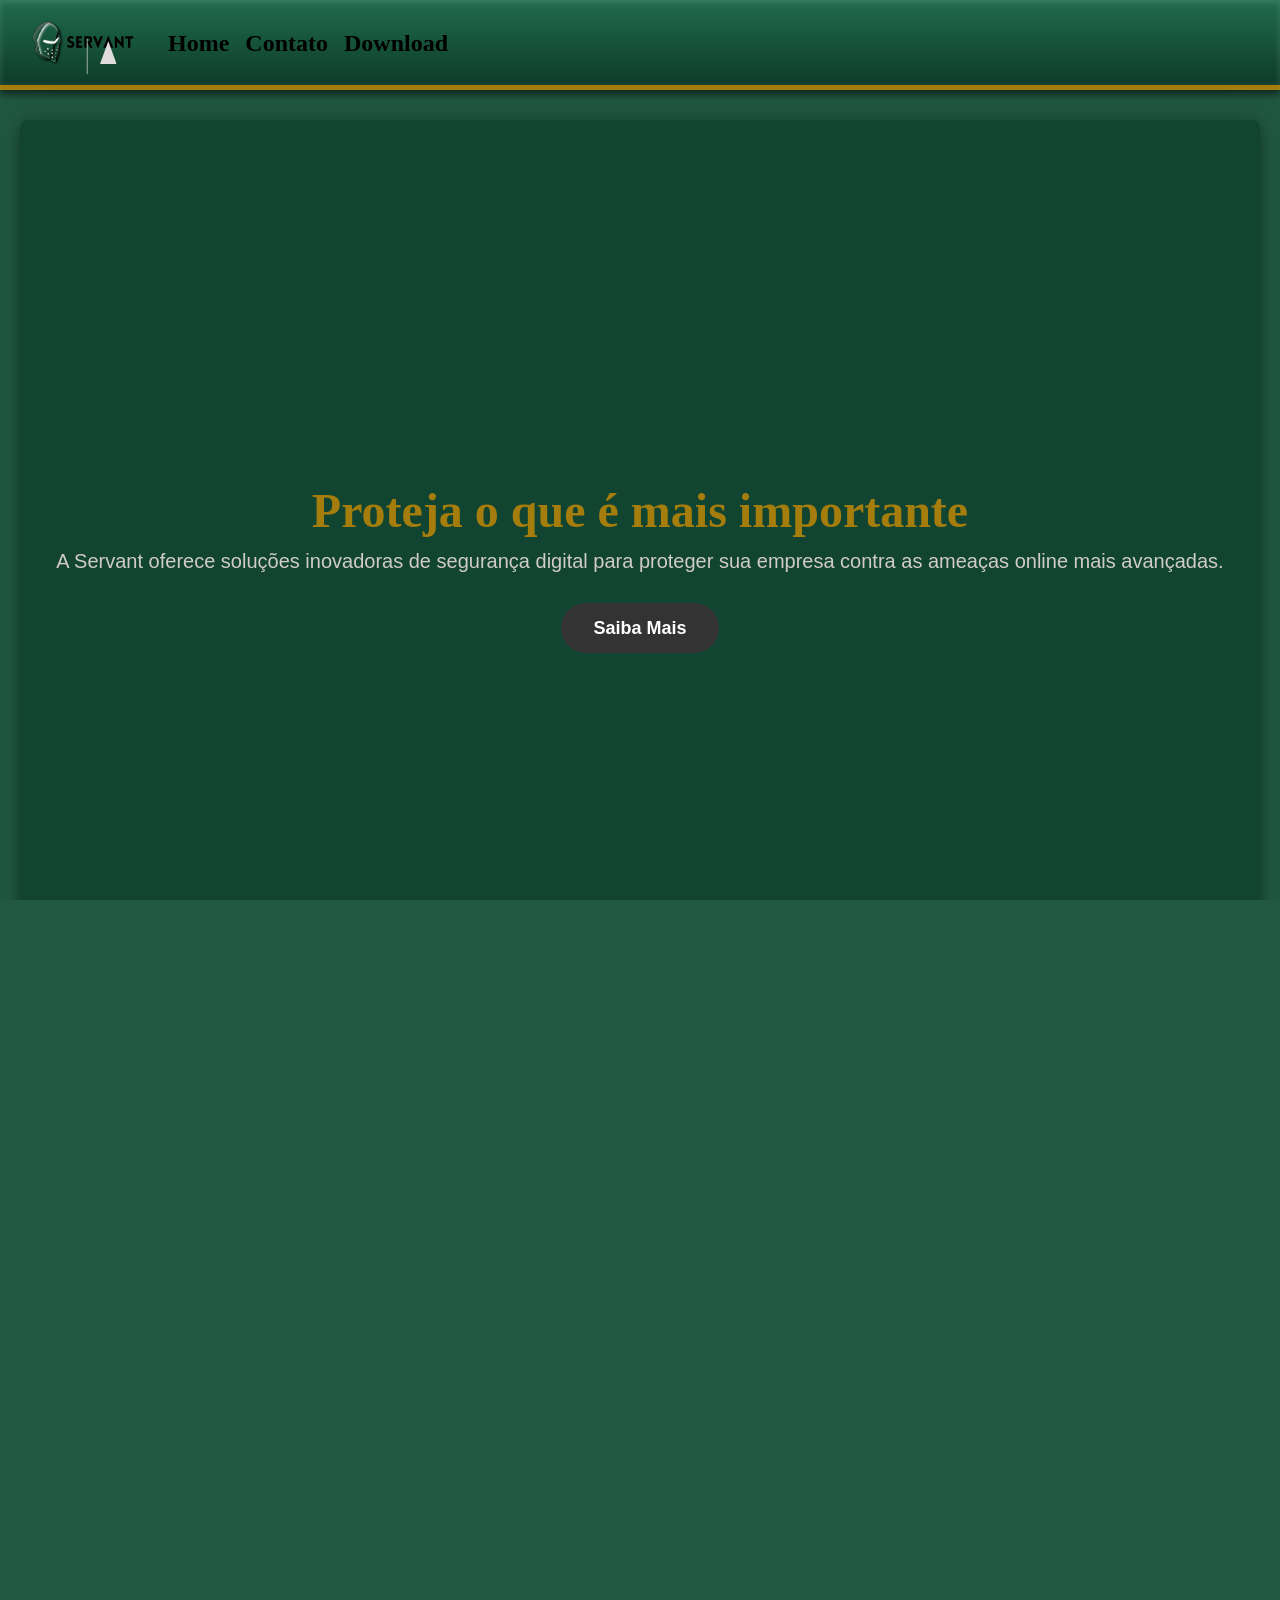
<file: index.html>
<!DOCTYPE html>
<html lang="PT-BR">
<head>
    <meta charset="UTF-8">
    <meta name="viewport" content="width=device-width, initial-scale=1.0">
    <title>Servant</title>
    <link rel="stylesheet" href="./styles/style.css">
    <link rel="icon" href="./assets/SERVANT.svg" sizes="32x32" type="imagem da logo">
</head>
<body>
    <header class="cabecalho">
        <div class="container">
            <input type="checkbox" id="menu" class="container__botao" aria-hidden="true">
            <label for="menu" class="cabecalho__menu" aria-label="Alternar menu" aria-expanded="false">
                <span class="cabecalho__menu__hamburguer"></span>
            </label>
            <nav class="lista-menu">
                <ul>
                    <li class="lista-menu__titulo">Servant</li>
                    <li class="lista-menu__item"><a href="index.html" class="lista-menu__link" aria-label="Página inicial">Home</a></li>  
                    <li class="lista-menu__item"><a href="contato.html" class="lista-menu__link" aria-label="Contato">Contato</a></li>
                    <li class="lista-menu__item"><a href="download.html" class="lista-menu__link" aria-label="Download">Download</a></li>
                    <li class="lista-menu__item"><a href="perfil.html" class="lista-menu__link" aria-label="Perfil">Login/Cadastro</a></li>          
                </ul>
            </nav>
            <img src="./assets/SERVANT.svg" alt="Logo da Servant" class="logo">
        </div>
       <div class="container-padrao">
        <ul class="opcoes">
            <li class="opcoes__item"><a href="index.html" class="opcoes__link">Home</a></li>
            <li class="opcoes__item"><a href="contato.html" class="opcoes__link">Contato</a></li>
            <li class="opcoes__item"><a href="download.html" class="opcoes__link">Download</a></li>
        </ul>
        <a href="perfil.html" class="usuario"><img src="./assets/usuario.svg"></a>
       </div>
    </header>
    <main>
        <section class="headline">
            <h1>Proteja o que é mais importante</h1>
            <p>A Servant oferece soluções inovadoras de segurança digital para proteger sua empresa contra as ameaças online mais avançadas.</p>
            <a href="contato.html" class="btn-primary">Saiba Mais</a>
        </section>

        <section class="beneficios" id="beneficios">
            <h2>Por que escolher a Servant?</h2>
            <div class="beneficio">
                <h3>Proteção de Alto Nível</h3>
                <p>Implementamos as melhores práticas de segurança digital para proteger seus dados mais sensíveis.</p>
            </div>
            <div class="beneficio">
                <h3>Fácil Integração</h3>
                <p>Nossas soluções são projetadas para se integrar facilmente aos sistemas da sua empresa.</p>
            </div>
            <div class="beneficio">
                <h3>Monitoramento Contínuo</h3>
                <p>Com nossa equipe especializada, você conta com monitoramento em tempo real 24/7.</p>
            </div>
        </section>

        <section class="funcionalidades" id="funcionalidades">
            <h2>Funcionalidades que fazem a diferença</h2>
            <ul>
                <li>Firewall Avançado para proteção de rede.</li>
                <li>Gerenciamento de Identidades e Acessos.</li>
                <li>Criptografia de Dados em todas as transmissões.</li>
                <li>Resposta imediata a incidentes de segurança.</li>
            </ul>
        </section>

        <section class="seguranca" id="seguranca">
            <h2>Segurança e Confiança em Primeiro Lugar</h2>
            <p>Com certificações reconhecidas globalmente e uma equipe altamente capacitada, garantimos a máxima confiança em nossas soluções. Escolher a Servant é optar por segurança e tranquilidade.</p>
        </section>
    </main>
    <footer class="rodape">
        <ul>
            <li><a href="FAQ.html">FAQ</a></li>
            <li><a href="about.html">Sobre nós</a></li>
        </ul>
        <p class="copyright">© 2024 Servant - Todos os direitos reservados - Desenvolvido por Felyppe Marcelo e João Senna.</p>
    </footer>
</body>
</html>
</file>
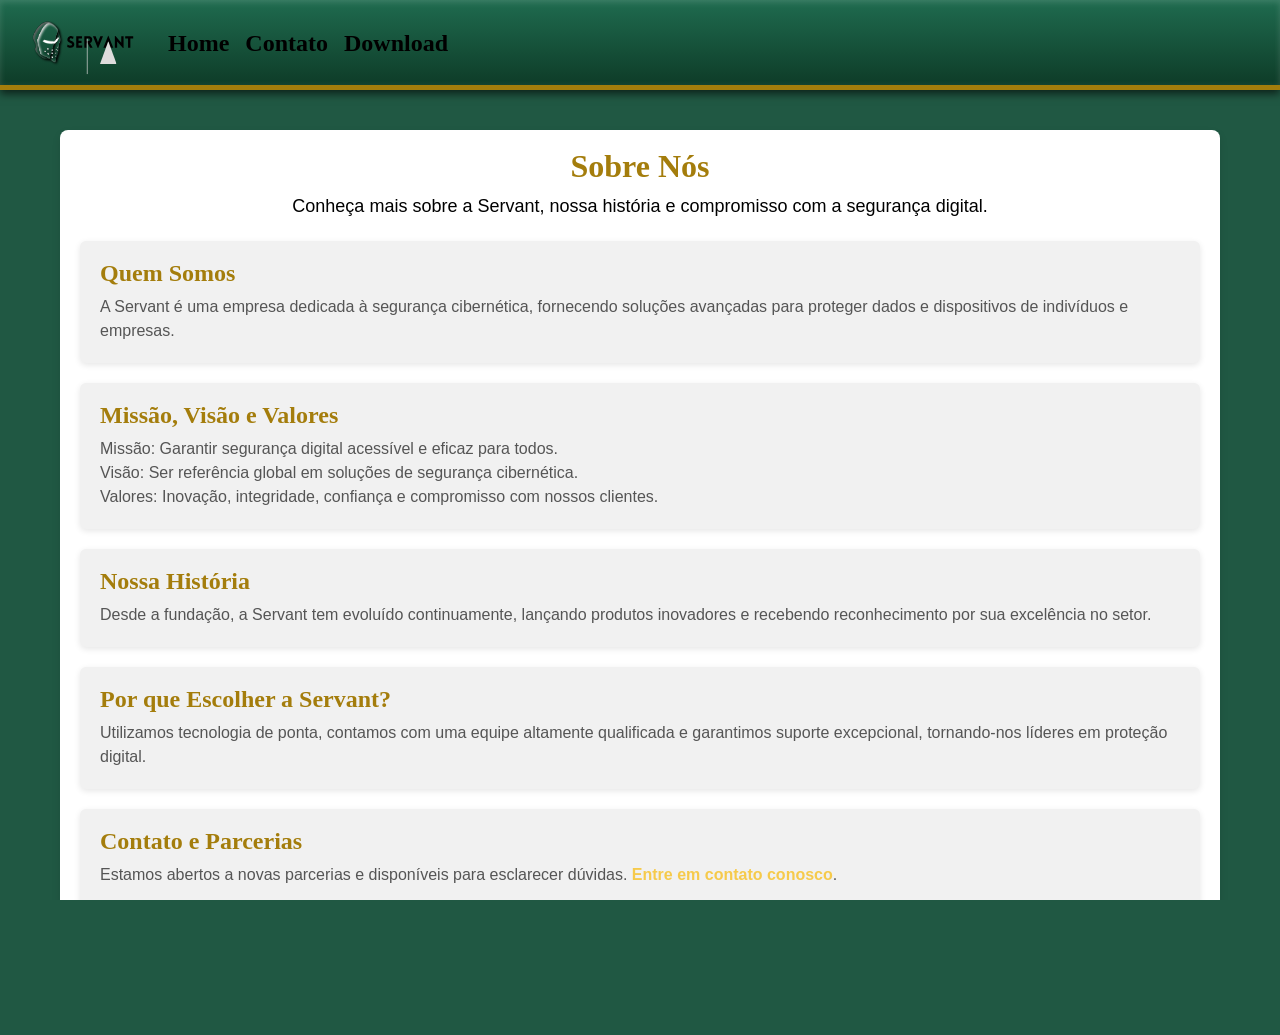
<file: about.html>
<!DOCTYPE html>
<html lang="PT-BR">
<head>
    <meta charset="UTF-8">
    <meta name="viewport" content="width=device-width, initial-scale=1.0">
    <title>Sobre Nós - Servant</title>
    <link rel="stylesheet" href="./styles/style.css">
    <link rel="icon" href="./assets/SERVANT.svg" sizes="32x32" type="imagem da logo">
</head>
<body>
    <header class="cabecalho">
        <div class="container">
            <input type="checkbox" id="menu" class="container__botao" aria-hidden="true">
            <label for="menu" class="cabecalho__menu" aria-label="Alternar menu" aria-expanded="false">
                <span class="cabecalho__menu__hamburguer"></span>
            </label>
            <nav class="lista-menu">
                <ul>
                    <li class="lista-menu__titulo">Servant</li>
                    <li class="lista-menu__item"><a href="index.html" class="lista-menu__link" aria-label="Página inicial">Home</a></li>  
                    <li class="lista-menu__item"><a href="contato.html" class="lista-menu__link" aria-label="Contato">Contato</a></li>
                    <li class="lista-menu__item"><a href="download.html" class="lista-menu__link" aria-label="Download">Download</a></li>
                    <li class="lista-menu__item"><a href="perfil.html" class="lista-menu__link" aria-label="Perfil">Login/Cadastro</a></li>          
                </ul>
            </nav>
            <img src="./assets/SERVANT.svg" alt="Logo da Servant" class="logo">
        </div>
       <div class="container-padrao">
        <ul class="opcoes">
            <li class="opcoes__item"><a href="index.html" class="opcoes__link">Home</a></li>
            <li class="opcoes__item"><a href="contato.html" class="opcoes__link">Contato</a></li>
            <li class="opcoes__item"><a href="download.html" class="opcoes__link">Download</a></li>
        </ul>
        <a href="perfil.html" class="usuario"><img src="./assets/usuario.svg"></a>
       </div>
    </header>
    <main class="main-content">
        <section class="section">
            <div class="section__intro">
                <h1>Sobre Nós</h1>
                <p>Conheça mais sobre a Servant, nossa história e compromisso com a segurança digital.</p>
            </div>

            <div class="about-us">
                <div class="about-item">
                    <h2>Quem Somos</h2>
                    <p>A Servant é uma empresa dedicada à segurança cibernética, fornecendo soluções avançadas para proteger dados e dispositivos de indivíduos e empresas.</p>
                </div>

                <div class="about-item">
                    <h2>Missão, Visão e Valores</h2>
                    <p><strong>Missão:</strong> Garantir segurança digital acessível e eficaz para todos.</p>
                    <p><strong>Visão:</strong> Ser referência global em soluções de segurança cibernética.</p>
                    <p><strong>Valores:</strong> Inovação, integridade, confiança e compromisso com nossos clientes.</p>
                </div>

                <div class="about-item">
                    <h2>Nossa História</h2>
                    <p>Desde a fundação, a Servant tem evoluído continuamente, lançando produtos inovadores e recebendo reconhecimento por sua excelência no setor.</p>
                </div>

                <div class="about-item">
                    <h2>Por que Escolher a Servant?</h2>
                    <p>Utilizamos tecnologia de ponta, contamos com uma equipe altamente qualificada e garantimos suporte excepcional, tornando-nos líderes em proteção digital.</p>
                </div>

                <div class="about-item">
                    <h2>Contato e Parcerias</h2>
                    <p>Estamos abertos a novas parcerias e disponíveis para esclarecer dúvidas. <a href="contato.html">Entre em contato conosco</a>.</p>
                </div>
            </div>
        </section>
    </main>

    <footer class="rodape">
        <ul>
            <li><a href="FAQ.html">FAQ</a></li>
            <li><a href="about.html">Sobre nós</a></li>
        </ul>
        <p class="copyright">© 2024 Servant - Todos os direitos reservados - Desenvolvido por Felyppe Marcelo e João Senna.</p>
    </footer>
</body>
</html>
</file>
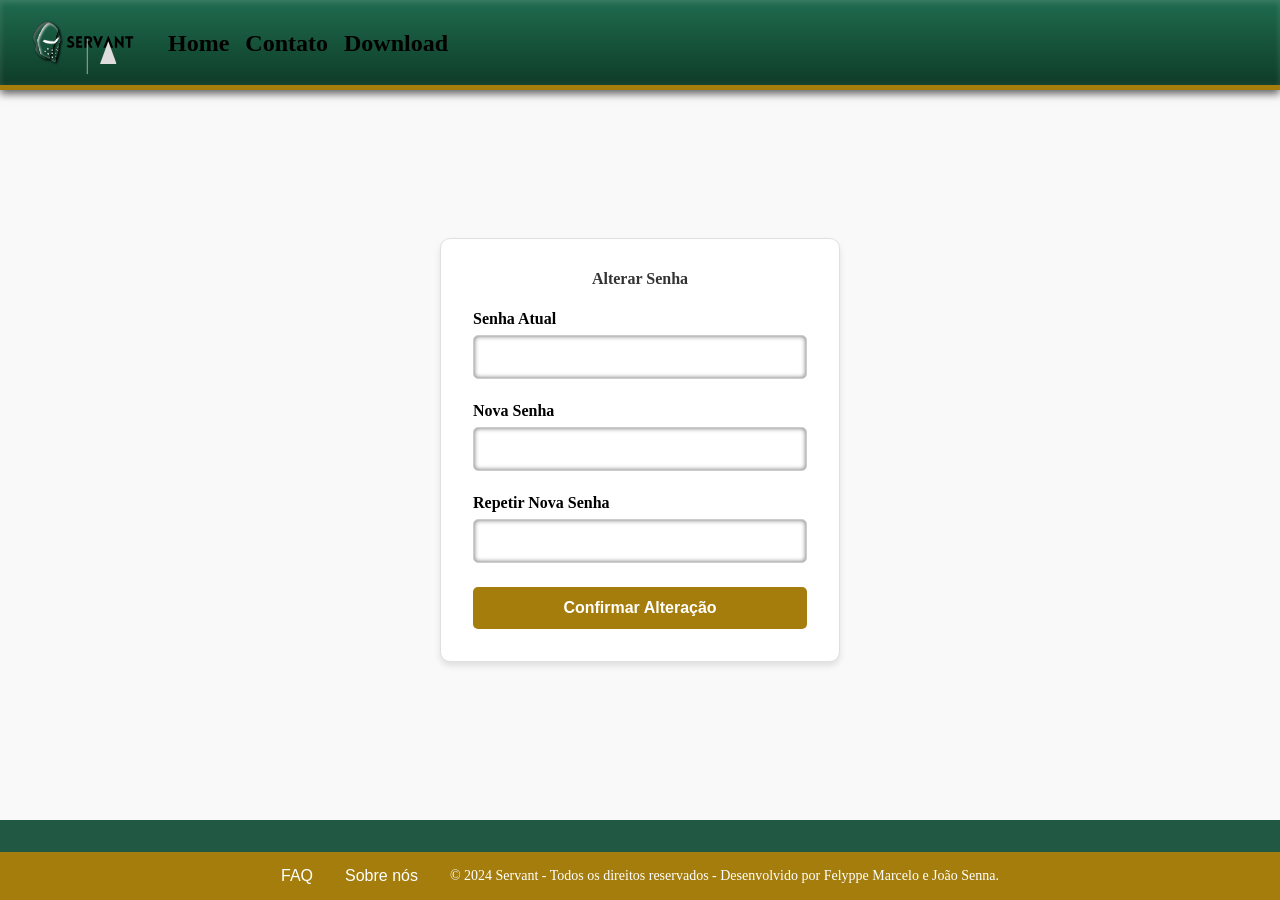
<file: alterarsenha.html>
<!DOCTYPE html>
<html lang="pt-BR">
<head>
    <meta charset="UTF-8">
    <meta name="viewport" content="width=device-width, initial-scale=1.0">
    <title>Alterar Senha - Servant</title>
    <link rel="stylesheet" href="./styles/style.css">
    <link rel="icon" href="./assets/SERVANT.svg" sizes="32x32" type="imagem da logo">
</head>
<body>
    <header class="cabecalho">
        <div class="container">
            <input type="checkbox" id="menu" class="container__botao" aria-hidden="true">
            <label for="menu" class="cabecalho__menu" aria-label="Alternar menu" aria-expanded="false">
                <span class="cabecalho__menu__hamburguer"></span>
            </label>
            <nav class="lista-menu">
                <ul>
                    <li class="lista-menu__titulo">Servant</li>
                    <li class="lista-menu__item"><a href="index.html" class="lista-menu__link" aria-label="Página inicial">Home</a></li>  
                    <li class="lista-menu__item"><a href="contato.html" class="lista-menu__link" aria-label="Contato">Contato</a></li>
                    <li class="lista-menu__item"><a href="download.html" class="lista-menu__link" aria-label="Download">Download</a></li>
                    <li class="lista-menu__item"><a href="perfil.html" class="lista-menu__link" aria-label="Perfil">Login/Cadastro</a></li>          
                </ul>
            </nav>
            <img src="./assets/SERVANT.svg" alt="Logo da Servant" class="logo">
        </div>
       <div class="container-padrao">
        <ul class="opcoes">
            <li class="opcoes__item"><a href="index.html" class="opcoes__link">Home</a></li>
            <li class="opcoes__item"><a href="contato.html" class="opcoes__link">Contato</a></li>
            <li class="opcoes__item"><a href="download.html" class="opcoes__link">Download</a></li>
        </ul>
        <a href="usuario.html" class="usuario"><img src="./assets/usuario.svg"></a>
       </div>
    </header>
    <main class="main-alterar-senha">
        <section class="alterar-senha-section">
            <h1 class="form-title">Alterar Senha</h1>
            <form id="form-alterar-senha" onsubmit="return confirmarAlteracao();">
                <label for="senha-atual" class="form-label">Senha Atual</label>
                <input type="password" id="senha-atual" name="senha-atual" class="form-input" required>

                <label for="nova-senha" class="form-label">Nova Senha</label>
                <input type="password" id="nova-senha" name="nova-senha" class="form-input" required>

                <label for="repetir-senha" class="form-label">Repetir Nova Senha</label>
                <input type="password" id="repetir-senha" name="repetir-senha" class="form-input" required>

                <button type="submit" class="form-button">Confirmar Alteração</button>
            </form>
        </section>
    </main>
    <footer class="rodape">
        <ul>
            <li><a href="FAQ.html">FAQ</a></li>
            <li><a href="about.html">Sobre nós</a></li>
        </ul>
        <p class="copyright">© 2024 Servant - Todos os direitos reservados - Desenvolvido por Felyppe Marcelo e João Senna.</p>
    </footer>
    <script>
        function confirmarAlteracao() {
            const confirmar = confirm("Deseja realmente alterar a senha?");
            if (confirmar) {
                alert("Senha alterada com sucesso!");
            }
            return confirmar; // Retorna false se o usuário cancelar, impedindo o envio do formulário
        }
    </script>
</body>
</html>
</file>
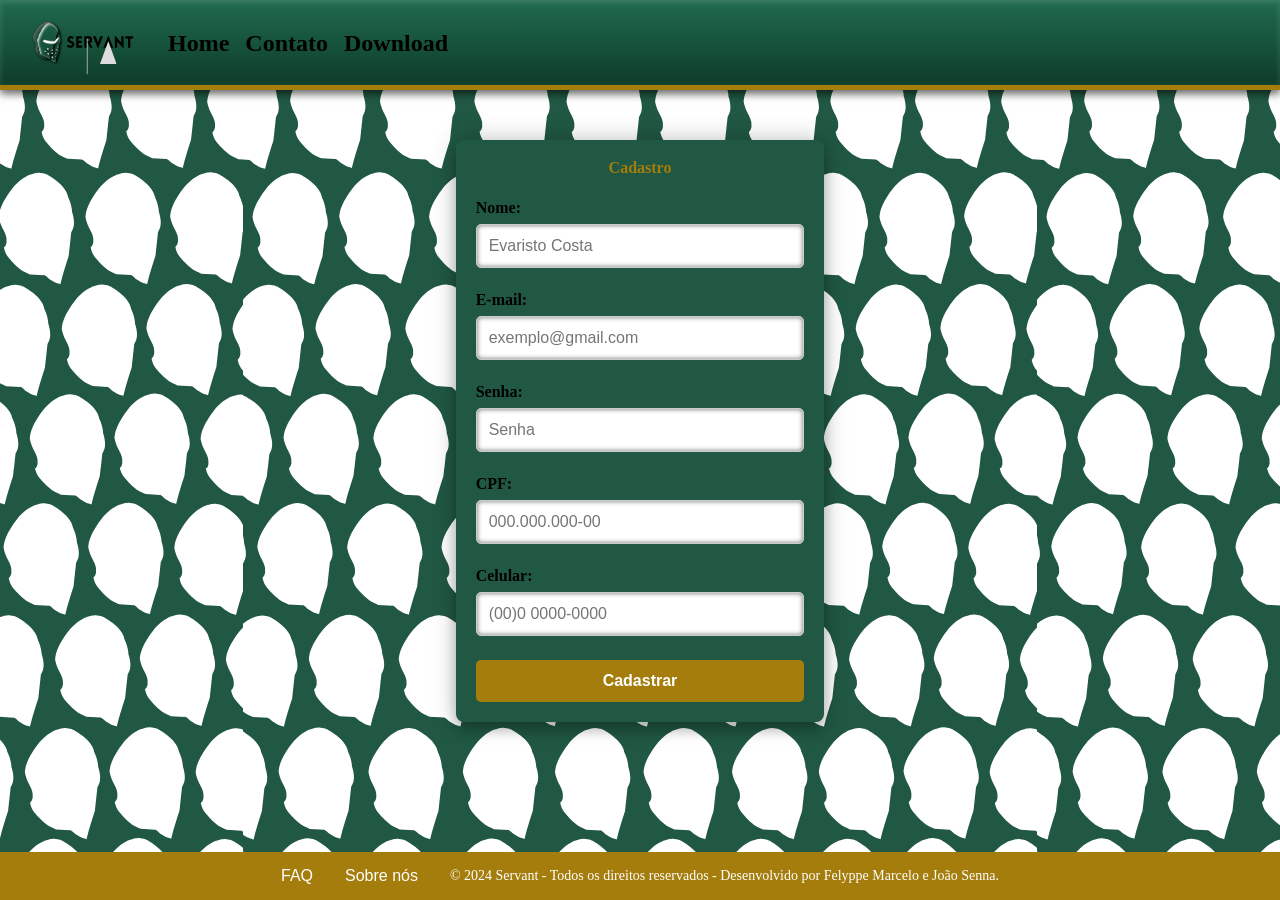
<file: cadastro.html>
<!DOCTYPE html>
<html lang="PT-BR">
<head>
    <meta charset="UTF-8">
    <meta name="viewport" content="width=device-width, initial-scale=1.0">
    <title>Cadastro - Servant</title>
    <link rel="stylesheet" href="./styles/style.css">
    <link rel="icon" href="./assets/SERVANT.svg" sizes="32x32" type="imagem da logo">
</head>
<body class="body-formulario">
    <header class="cabecalho">
        <div class="container">
            <input type="checkbox" id="menu" class="container__botao" aria-hidden="true">
            <label for="menu" class="cabecalho__menu" aria-label="Alternar menu" aria-expanded="false">
                <span class="cabecalho__menu__hamburguer"></span>
            </label>
            <nav class="lista-menu">
                <ul>
                    <li class="lista-menu__titulo">Servant</li>
                    <li class="lista-menu__item"><a href="index.html" class="lista-menu__link" aria-label="Página inicial">Home</a></li>  
                    <li class="lista-menu__item"><a href="contato.html" class="lista-menu__link" aria-label="Contato">Contato</a></li>
                    <li class="lista-menu__item"><a href="download.html" class="lista-menu__link" aria-label="Download">Download</a></li>
                    <li class="lista-menu__item"><a href="perfil.html" class="lista-menu__link" aria-label="Perfil">Login/Cadastro</a></li>          
                </ul>
            </nav>
            <img src="./assets/SERVANT.svg" alt="Logo da Servant" class="logo">
        </div>
       <div class="container-padrao">
        <ul class="opcoes">
            <li class="opcoes__item"><a href="index.html" class="opcoes__link">Home</a></li>
            <li class="opcoes__item"><a href="contato.html" class="opcoes__link">Contato</a></li>
            <li class="opcoes__item"><a href="download.html" class="opcoes__link">Download</a></li>
        </ul>
        <a href="perfil.html" class="usuario"><img src="./assets/usuario.svg"></a>
       </div>
    </header>
    <main class="main-perfil">
        <section class="cadastro">
            <h2 class="form-title"><a class="botao-login">Cadastro</a></h2>
            <form action="#" method="POST" class="form-cadastro">
                <label for="cadastro-nome" class="form-label">Nome:</label>
                <input type="text" id="cadastro-nome" name="nome" placeholder="Evaristo Costa" class="form-input" required>
                
                <label for="cadastro-email" class="form-label">E-mail:</label>
                <input type="email" id="cadastro-email" name="email" placeholder="exemplo@gmail.com" class="form-input" required>
                
                <label for="cadastro-password" class="form-label">Senha:</label>
                <input type="password" id="cadastro-password" name="password" placeholder="Senha" class="form-input" required>
                             
                <label for="cadastro-cpf" class="form-label">CPF:</label>
                <input type="text" id="cadastro-cpf" name="cpf" placeholder="000.000.000-00" class="form-input" required>
                
                <label for="cadastro-celular" class="form-label">Celular:</label>
                <input type="text" id="cadastro-celular" name="celular" placeholder="(00)0 0000-0000" class="form-input" required>
                
                <button type="submit" class="form-button">Cadastrar</button>
            </form>
        </section>
    </main>
    <footer class="rodape">
        <ul>
            <li><a href="FAQ.html">FAQ</a></li>
            <li><a href="about.html">Sobre nós</a></li>
        </ul>
        <p class="copyright">© 2024 Servant - Todos os direitos reservados - Desenvolvido por Felyppe Marcelo e João Senna.</p>
    </footer>
    <script src="cadastro.js"></script>
</body>
</html>
</file>
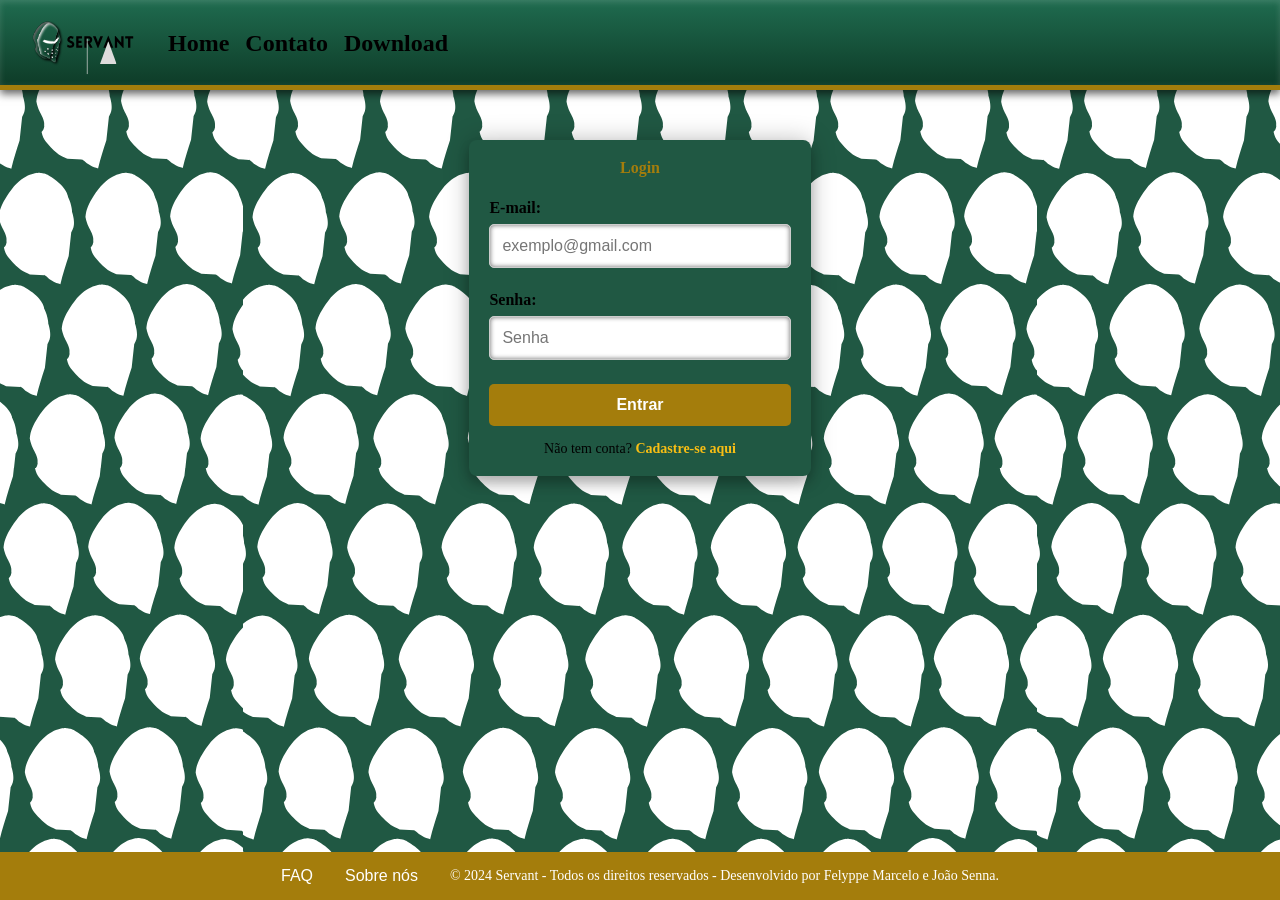
<file: conta.html>
<!DOCTYPE html>
<html lang="PT-BR">
<head>
    <meta charset="UTF-8">
    <meta name="viewport" content="width=device-width, initial-scale=1.0">
    <title>Perfil - Servant</title>
    <link rel="stylesheet" href="./styles/style.css">
    <link rel="icon" href="./assets/SERVANT.svg" sizes="32x32" type="imagem da logo">
</head>
<body>
    <header class="cabecalho">
        <div class="container">
            <input type="checkbox" id="menu" class="container__botao" aria-hidden="true">
            <label for="menu" class="cabecalho__menu" aria-label="Alternar menu" aria-expanded="false">
                <span class="cabecalho__menu__hamburguer"></span>
            </label>
            <nav class="lista-menu">
                <ul>
                    <li class="lista-menu__titulo">Servant</li>
                    <li class="lista-menu__item"><a href="index.html" class="lista-menu__link" aria-label="Página inicial">Home</a></li>  
                    <li class="lista-menu__item"><a href="contato.html" class="lista-menu__link" aria-label="Contato">Contato</a></li>
                    <li class="lista-menu__item"><a href="download.html" class="lista-menu__link" aria-label="Download">Download</a></li>
                    <li class="lista-menu__item"><a href="perfil.html" class="lista-menu__link" aria-label="Perfil">Login/Cadastro</a></li>          
                </ul>
            </nav>
            <img src="./assets/SERVANT.svg" alt="Logo da Servant" class="logo">
        </div>
       <div class="container-padrao">
        <ul class="opcoes">
            <li class="opcoes__item"><a href="index.html" class="opcoes__link">Home</a></li>
            <li class="opcoes__item"><a href="contato.html" class="opcoes__link">Contato</a></li>
            <li class="opcoes__item"><a href="download.html" class="opcoes__link">Download</a></li>
        </ul>
        <a href="usuario.html" class="usuario"><img src="./assets/usuario.svg"></a>
       </div>
    </header>
    <main>
        <section class="usuario-section">
            <div class="usuario-base">
                <h2 class="usuario-titulo">Informações da conta</h2>
                <div class="usuario-info">
                    <div class="usuario-info__item">
                        <span class="usuario-info__label">Nome:</span>
                        <span class="usuario-info__value" id="perfil-nome"></span>
                    </div>
                    <div class="usuario-info__item">
                        <span class="usuario-info__label">E-mail:</span>
                        <span class="usuario-info__value" id="perfil-email"></span>
                    </div>
                    <div class="usuario-info__item">
                        <span class="usuario-info__label">Telefone:</span>
                        <span class="usuario-info__value" id="perfil-celular"></span>
                    </div>
                    <div class="usuario-info__item">
                        <span class="usuario-info__label">CPF:</span>
                        <span class="usuario-info__value" id="perfil-cpf"></span>
                    </div>
                </div>
                <div class="usuario-botoes">
                    <button class="usuario-botao" onclick="window.location.href='alterarsenha.html'">Editar Senha</button>
                    <button class="usuario-botao" onclick="confirmarSaida()">Sair da Conta</button>
                    <button class="usuario-botao" onclick="confirmarExclusao()">Excluir Conta</button>
                </div>
            </div>
        </section>
    </main>
    <footer class="rodape">
        <ul>
            <li><a href="FAQ.html">FAQ</a></li>
            <li><a href="about.html">Sobre nós</a></li>
        </ul>
        <p class="copyright">© 2024 Servant - Todos os direitos reservados - Desenvolvido por Felyppe Marcelo e João Senna.</p>
    </footer>
    <script>

    function confirmarSaida() {
    const confirmar = confirm("Tem certeza de que deseja fazer logout?");
    if (confirmar) {
        localStorage.removeItem('token'); // Remove o token do localStorage
        // Aqui você pode adicionar a lógica para redirecionar ou enviar requisição para exclusão
        window.location.href = 'index.html'; // Redireciona para a página inicial após exclusão
    }
    }

        function confirmarExclusao() {
    const confirmar = confirm("Tem certeza de que deseja excluir sua conta? Essa ação é irreversível.");
    if (confirmar) {
        // Obtém o token do localStorage
        const token = localStorage.getItem('token');

        if (!token) {
            alert('Token não encontrado. Você precisa estar logado para excluir sua conta.');
            return;
        }

        // Envia a requisição para o endpoint de deletar conta
        fetch('http://localhost:3000/deletar-conta', {
            method: 'DELETE',
            headers: {
                'Content-Type': 'application/json',
                'Authorization': `Bearer ${token}` // Inclui o token no cabeçalho
            }
        })
        .then(response => {
            if (response.ok) {
                return response.json();
            } else {
                return response.json().then(errorData => {
                    throw new Error(errorData.message);
                });
            }
        })
        .then(data => {
            console.log('Conta deletada com sucesso:', data);
            alert('Conta excluída com sucesso!');
            localStorage.removeItem('token'); // Remove o token do localStorage
            window.location.href = 'index.html'; // Redireciona para a página inicial após exclusão
        })
        .catch(error => {
            console.error('Erro ao deletar conta:', error);
            alert('Erro ao deletar conta. Tente novamente.');
        });
    }
    }
    </script>
    <script src="userdataminuspass.js"></script>
</body>
</html>
</file>
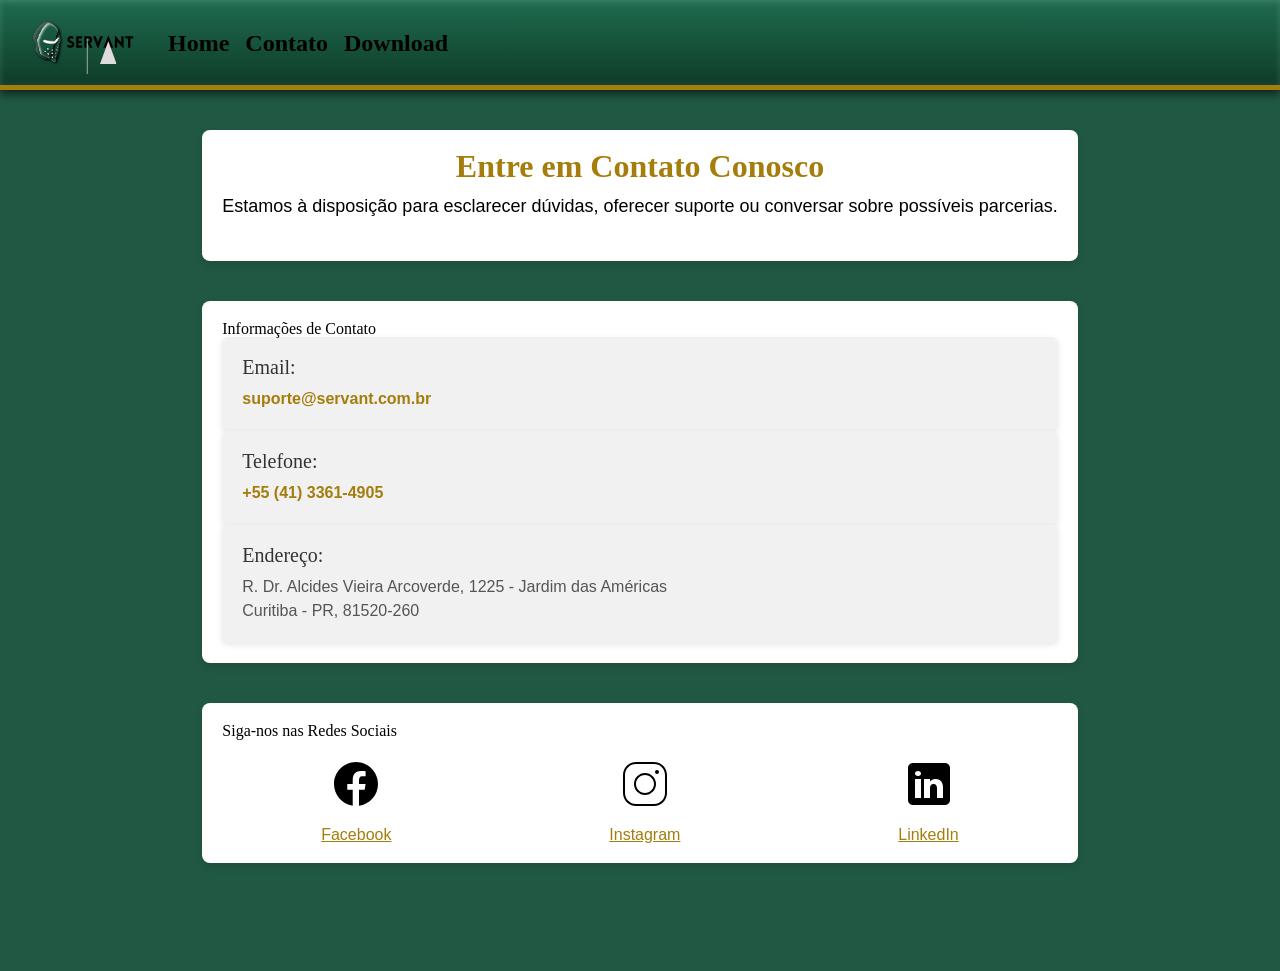
<file: contato.html>
<!DOCTYPE html>
<html lang="PT-BR">
<head>
    <meta charset="UTF-8">
    <meta name="viewport" content="width=device-width, initial-scale=1.0">
    <title>Contato - Servant</title>
    <link rel="stylesheet" href="./styles/style.css">
    <link rel="icon" href="./assets/SERVANT.svg" sizes="32x32" type="imagem da logo">
</head>
<body>
    <header class="cabecalho">
        <div class="container">
            <input type="checkbox" id="menu" class="container__botao" aria-hidden="true">
            <label for="menu" class="cabecalho__menu" aria-label="Alternar menu" aria-expanded="false">
                <span class="cabecalho__menu__hamburguer"></span>
            </label>
            <nav class="lista-menu">
                <ul>
                    <li class="lista-menu__titulo">Servant</li>
                    <li class="lista-menu__item"><a href="index.html" class="lista-menu__link" aria-label="Página inicial">Home</a></li>  
                    <li class="lista-menu__item"><a href="contato.html" class="lista-menu__link" aria-label="Contato">Contato</a></li>
                    <li class="lista-menu__item"><a href="download.html" class="lista-menu__link" aria-label="Download">Download</a></li>
                    <li class="lista-menu__item"><a href="perfil.html" class="lista-menu__link" aria-label="Perfil">Login/Cadastro</a></li>          
                </ul>
            </nav>
            <img src="./assets/SERVANT.svg" alt="Logo da Servant" class="logo">
        </div>
       <div class="container-padrao">
        <ul class="opcoes">
            <li class="opcoes__item"><a href="index.html" class="opcoes__link">Home</a></li>
            <li class="opcoes__item"><a href="contato.html" class="opcoes__link">Contato</a></li>
            <li class="opcoes__item"><a href="download.html" class="opcoes__link">Download</a></li>
        </ul>
        <a href="perfil.html" class="usuario"><img src="./assets/usuario.svg"></a>
       </div>
    </header>
    <main class="main-content">
        <section class="section">
            <div class="section__intro">
                <h1>Entre em Contato Conosco</h1>
                <p>Estamos à disposição para esclarecer dúvidas, oferecer suporte ou conversar sobre possíveis parcerias.</p>
            </div>
        </section>

        <section class="section contact-info">
            <h2 class="titulo__fonte">Informações de Contato</h2>
            <div class="contact-item">
                <h3>Email:</h3>
                <p><a href="mailto:suporte@servant.com.br">suporte@servant.com.br</a></p>
            </div>

            <div class="contact-item">
                <h3>Telefone:</h3>
                <p><a href="tel:+554133614905">+55 (41) 3361-4905</a></p>
            </div>

            <div class="contact-item">
                <h3>Endereço:</h3>
                <p>R. Dr. Alcides Vieira Arcoverde, 1225 - Jardim das Américas<br>Curitiba - PR, 81520-260</p>
            </div>
        </section>

        <section class="section social-media">
            <h2 class="titulo__fonte">Siga-nos nas Redes Sociais</h2>
            <ul class="social-media-list">
                <li class="social-item">
                    <a href="https://www.facebook.com/ufpr.sept?locale=pt_BR" target="_blank">
                        <img src="./assets/facebook.svg" alt="Facebook" />
                        <span>Facebook</span>
                    </a>
                </li>
                <li class="social-item">
                    <a href="https://www.instagram.com/se_nn4/" target="_blank">
                        <img src="./assets/instagram.svg" alt="Instagram" />
                        <span>Instagram</span>
                    </a>
                </li>
                <li class="social-item">
                    <a href="https://www.linkedin.com/in/felyppe-marcelo-silva/" target="_blank">
                        <img src="./assets/linkedin.svg" alt="LinkedIn" />
                        <span>LinkedIn</span>
                    </a>
                </li>
            </ul>
        </section>
    </main>

    <footer class="rodape">
        <ul>
            <li><a href="FAQ.html">FAQ</a></li>
            <li><a href="about.html">Sobre nós</a></li>
        </ul>
        <p class="copyright">© 2024 Servant - Todos os direitos reservados - Desenvolvido por Felyppe Marcelo e João Senna.</p>
    </footer>
</body>
</html>
</file>
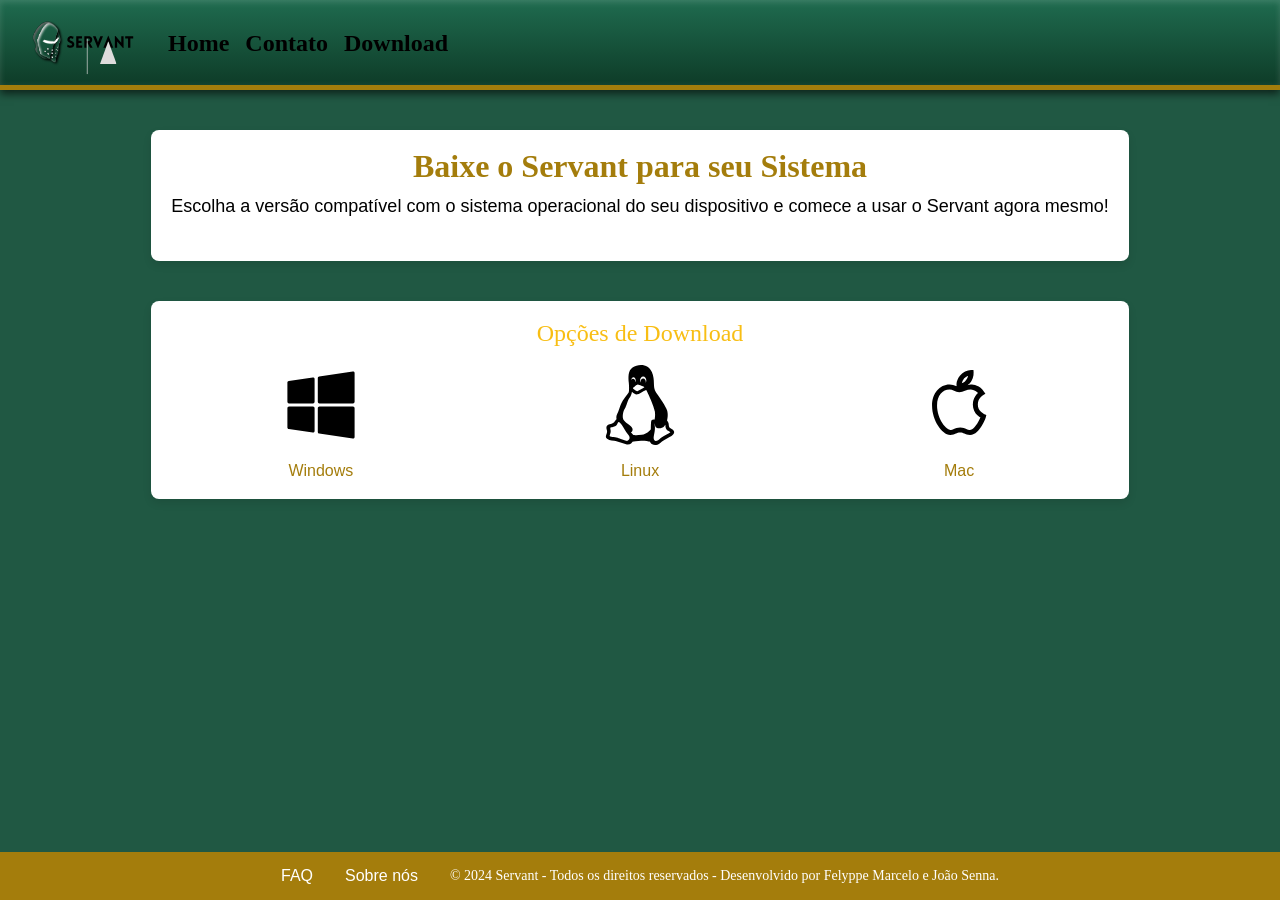
<file: download.html>
<!DOCTYPE html>
<html lang="PT-BR">
<head>
    <meta charset="UTF-8">
    <meta name="viewport" content="width=device-width, initial-scale=1.0">
    <title>Download - Servant</title>
    <link rel="stylesheet" href="./styles/style.css">
    <link rel="icon" href="./assets/SERVANT.svg" sizes="32x32" type="imagem da logo">
</head>
<body>
    <header class="cabecalho">
        <div class="container">
            <input type="checkbox" id="menu" class="container__botao" aria-hidden="true">
            <label for="menu" class="cabecalho__menu" aria-label="Alternar menu" aria-expanded="false">
                <span class="cabecalho__menu__hamburguer"></span>
            </label>
            <nav class="lista-menu">
                <ul>
                    <li class="lista-menu__titulo">Servant</li>
                    <li class="lista-menu__item"><a href="index.html" class="lista-menu__link" aria-label="Página inicial">Home</a></li>  
                    <li class="lista-menu__item"><a href="contato.html" class="lista-menu__link" aria-label="Contato">Contato</a></li>
                    <li class="lista-menu__item"><a href="download.html" class="lista-menu__link" aria-label="Download">Download</a></li>
                    <li class="lista-menu__item"><a href="perfil.html" class="lista-menu__link" aria-label="Perfil">Login/Cadastro</a></li>          
                </ul>
            </nav>
            <img src="./assets/SERVANT.svg" alt="Logo da Servant" class="logo">
        </div>
       <div class="container-padrao">
        <ul class="opcoes">
            <li class="opcoes__item"><a href="index.html" class="opcoes__link">Home</a></li>
            <li class="opcoes__item"><a href="contato.html" class="opcoes__link">Contato</a></li>
            <li class="opcoes__item"><a href="download.html" class="opcoes__link">Download</a></li>
        </ul>
        <a href="perfil.html" class="usuario"><img src="./assets/usuario.svg"></a>
       </div>
    </header>
    <main class="main-content">
        <section class="section">
            <div class="section__intro">
                <h1>Baixe o Servant para seu Sistema</h1>
                <p>Escolha a versão compatível com o sistema operacional do seu dispositivo e comece a usar o Servant agora mesmo!</p>
            </div>
        </section>

        <section class="section download-options">
            <h2>Opções de Download</h2>
            <ul class="download-list">
                <li class="download-item">
                    <a href="./downloads/servant-windows.exe" download>
                        <img src="./assets/windows.svg" alt="Windows" />
                        <span>Windows</span>
                    </a>
                </li>
                <li class="download-item">
                    <a href="./downloads/servant-linux.deb" download>
                        <img src="./assets/linux.svg" alt="Linux" />
                        <span>Linux</span>
                    </a>
                </li>
                <li class="download-item">
                    <a href="./downloads/servant-mac.dmg" download>
                        <img src="./assets/mac.svg" alt="Mac" />
                        <span>Mac</span>
                    </a>
                </li>
            </ul>
        </section>
    </main>

    <footer class="rodape">
        <ul>
            <li><a href="FAQ.html">FAQ</a></li>
            <li><a href="about.html">Sobre nós</a></li>
        </ul>
        <p class="copyright">© 2024 Servant - Todos os direitos reservados - Desenvolvido por Felyppe Marcelo e João Senna.</p>
    </footer>
</body>
</html>
</file>
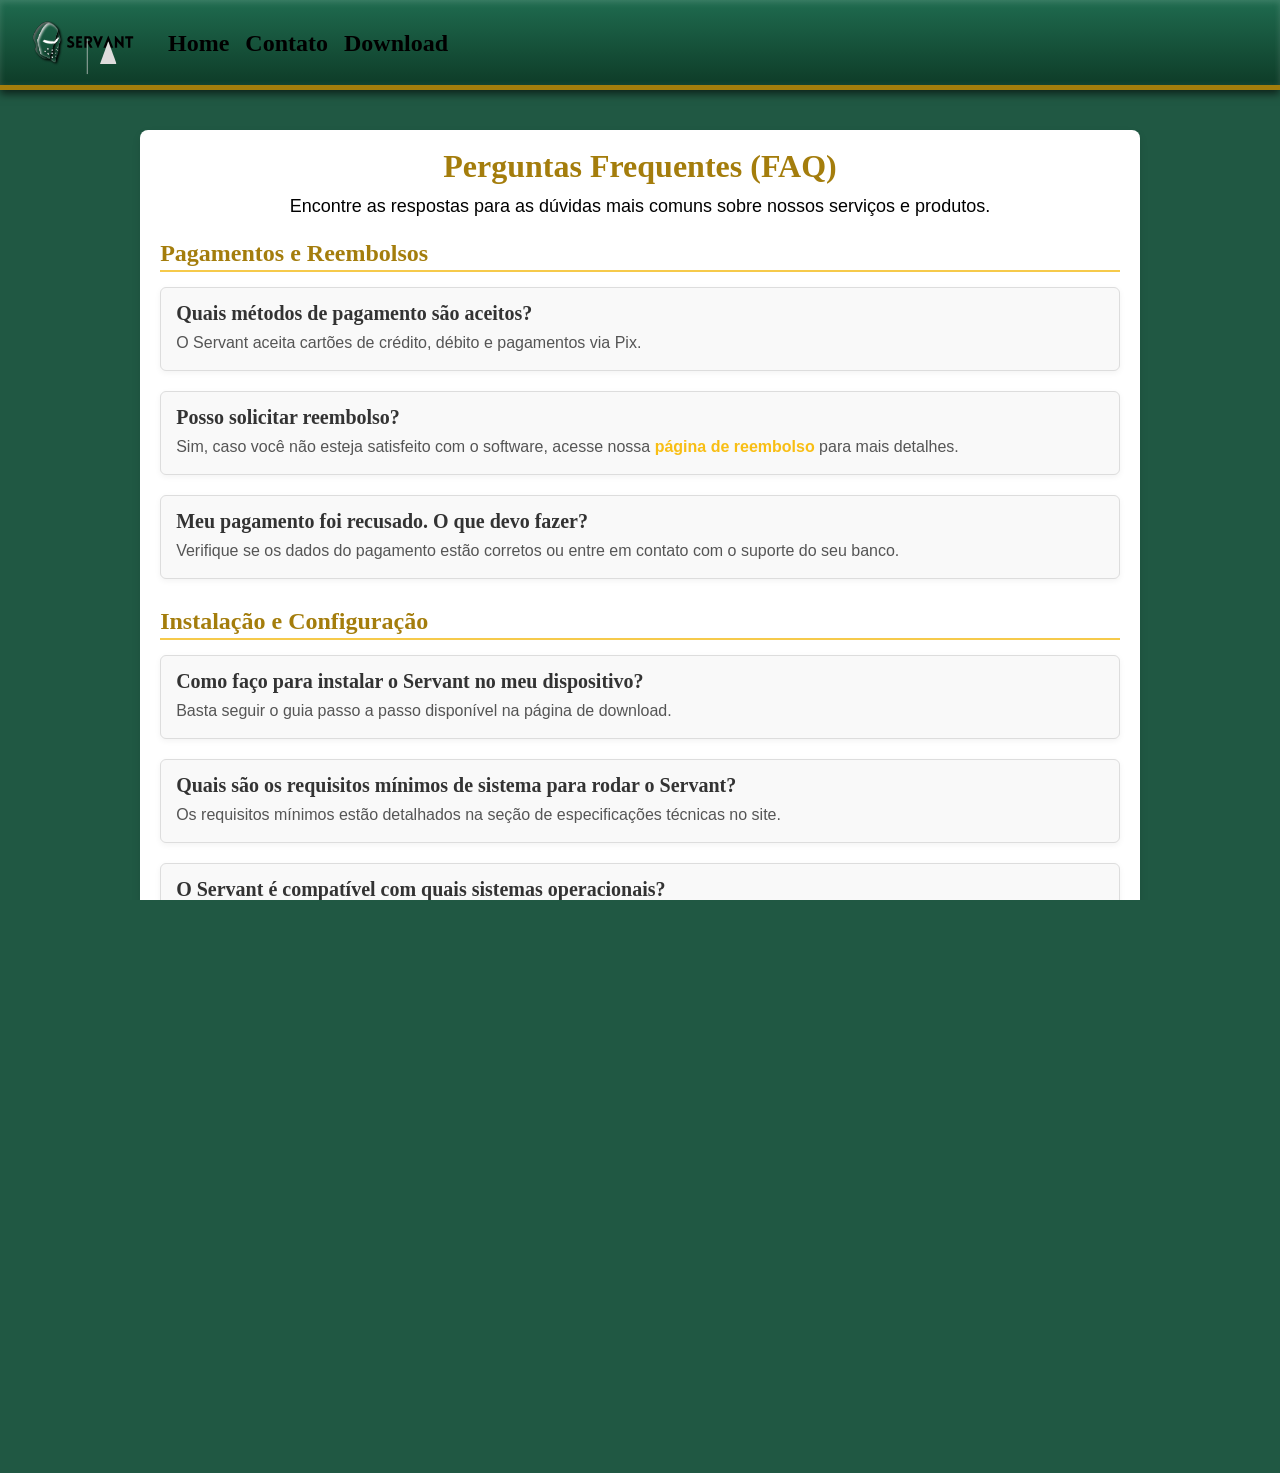
<file: FAQ.html>
<!DOCTYPE html>
<html lang="PT-BR">
<head>
    <meta charset="UTF-8">
    <meta name="viewport" content="width=device-width, initial-scale=1.0">
    <title>FAQ - Servant</title>
    <link rel="stylesheet" href="./styles/style.css">
    <link rel="icon" href="./assets/SERVANT.svg" sizes="32x32" type="imagem da logo">
</head>
<body>
    <header class="cabecalho">
        <div class="container">
            <input type="checkbox" id="menu" class="container__botao" aria-hidden="true">
            <label for="menu" class="cabecalho__menu" aria-label="Alternar menu" aria-expanded="false">
                <span class="cabecalho__menu__hamburguer"></span>
            </label>
            <nav class="lista-menu">
                <ul>
                    <li class="lista-menu__titulo">Servant</li>
                    <li class="lista-menu__item"><a href="index.html" class="lista-menu__link" aria-label="Página inicial">Home</a></li>  
                    <li class="lista-menu__item"><a href="contato.html" class="lista-menu__link" aria-label="Contato">Contato</a></li>
                    <li class="lista-menu__item"><a href="download.html" class="lista-menu__link" aria-label="Download">Download</a></li>
                    <li class="lista-menu__item"><a href="perfil.html" class="lista-menu__link" aria-label="Perfil">Login/Cadastro</a></li>          
                </ul>
            </nav>
            <img src="./assets/SERVANT.svg" alt="Logo da Servant" class="logo">
        </div>
       <div class="container-padrao">
        <ul class="opcoes">
            <li class="opcoes__item"><a href="index.html" class="opcoes__link">Home</a></li>
            <li class="opcoes__item"><a href="contato.html" class="opcoes__link">Contato</a></li>
            <li class="opcoes__item"><a href="download.html" class="opcoes__link">Download</a></li>
        </ul>
        <a href="perfil.html" class="usuario"><img src="./assets/usuario.svg"></a>
       </div>
    </header>
    <main class="main-content">
        <section class="section">
            <div class="section__intro">
                <h1>Perguntas Frequentes (FAQ)</h1>
                <p>Encontre as respostas para as dúvidas mais comuns sobre nossos serviços e produtos.</p>
            </div>

            <div class="section__faq">
                <div class="faq-block">
                    <h2>Pagamentos e Reembolsos</h2>
                    <div class="faq-item">
                        <h3>Quais métodos de pagamento são aceitos?</h3>
                        <p>O Servant aceita cartões de crédito, débito e pagamentos via Pix.</p>
                    </div>
                    <div class="faq-item">
                        <h3>Posso solicitar reembolso?</h3>
                        <p>Sim, caso você não esteja satisfeito com o software, acesse nossa <a href="reembolso.html">página de reembolso</a> para mais detalhes.</p>
                    </div>
                    <div class="faq-item">
                        <h3>Meu pagamento foi recusado. O que devo fazer?</h3>
                        <p>Verifique se os dados do pagamento estão corretos ou entre em contato com o suporte do seu banco.</p>
                    </div>
                </div>

                <div class="faq-block">
                    <h2>Instalação e Configuração</h2>
                    <div class="faq-item">
                        <h3>Como faço para instalar o Servant no meu dispositivo?</h3>
                        <p>Basta seguir o guia passo a passo disponível na página de download.</p>
                    </div>
                    <div class="faq-item">
                        <h3>Quais são os requisitos mínimos de sistema para rodar o Servant?</h3>
                        <p>Os requisitos mínimos estão detalhados na seção de especificações técnicas no site.</p>
                    </div>
                    <div class="faq-item">
                        <h3>O Servant é compatível com quais sistemas operacionais?</h3>
                        <p>O software é compatível com Windows, macOS e Linux.</p>
                    </div>
                </div>

                <div class="faq-block">
                    <h2>Funcionalidades e Operação</h2>
                    <div class="faq-item">
                        <h3>O que o Servant faz para proteger meu dispositivo?</h3>
                        <p>Ele utiliza algoritmos avançados de detecção para proteger contra malwares, phishing e outras ameaças cibernéticas.</p>
                    </div>
                    <div class="faq-item">
                        <h3>O software precisa de atualizações regulares?</h3>
                        <p>Sim, para garantir que você tenha a proteção mais atualizada, recomendamos ativar as atualizações automáticas.</p>
                    </div>
                    <div class="faq-item">
                        <h3>Posso personalizar as configurações de segurança?</h3>
                        <p>Sim, o Servant oferece um painel de configurações intuitivo para você ajustar as opções de segurança conforme sua necessidade.</p>
                    </div>
                </div>
            </div>
        </section>
    </main>

    <footer class="rodape">
        <ul>
            <li><a href="FAQ.html">FAQ</a></li>
            <li><a href="about.html">Sobre nós</a></li>
        </ul>
        <p class="copyright">© 2024 Servant - Todos os direitos reservados - Desenvolvido por Felyppe Marcelo e João Senna.</p>
    </footer>
</body>
</html>
</file>
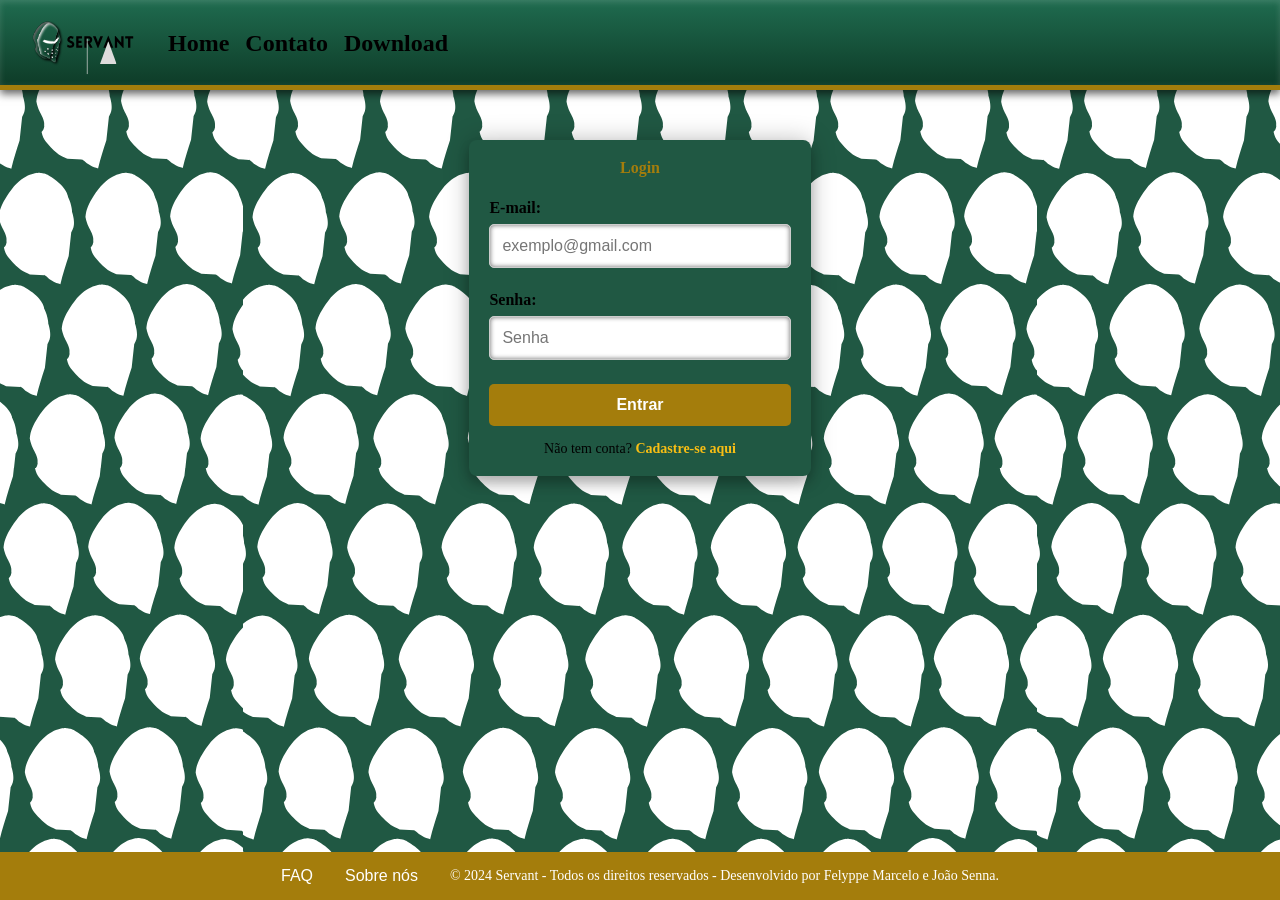
<file: perfil.html>
<!DOCTYPE html>
<html lang="PT-BR">
<head>
    <meta charset="UTF-8">
    <meta name="viewport" content="width=device-width, initial-scale=1.0">
    <title>Login - Servant</title>
    <link rel="stylesheet" href="./styles/style.css">
    <link rel="icon" href="./assets/SERVANT.svg" sizes="32x32" type="imagem da logo">
</head>
<body class="body-formulario">
    <header class="cabecalho">
        <div class="container">
            <input type="checkbox" id="menu" class="container__botao" aria-hidden="true">
            <label for="menu" class="cabecalho__menu" aria-label="Alternar menu" aria-expanded="false">
                <span class="cabecalho__menu__hamburguer"></span>
            </label>
            <nav class="lista-menu">
                <ul>
                    <li class="lista-menu__titulo">Servant</li>
                    <li class="lista-menu__item"><a href="index.html" class="lista-menu__link" aria-label="Página inicial">Home</a></li>  
                    <li class="lista-menu__item"><a href="contato.html" class="lista-menu__link" aria-label="Contato">Contato</a></li>
                    <li class="lista-menu__item"><a href="download.html" class="lista-menu__link" aria-label="Download">Download</a></li>
                    <li class="lista-menu__item"><a href="perfil.html" class="lista-menu__link" aria-label="Perfil">Login/Cadastro</a></li>          
                </ul>
            </nav>
            <img src="./assets/SERVANT.svg" alt="Logo da Servant" class="logo">
        </div>
       <div class="container-padrao">
        <ul class="opcoes">
            <li class="opcoes__item"><a href="index.html" class="opcoes__link">Home</a></li>
            <li class="opcoes__item"><a href="contato.html" class="opcoes__link">Contato</a></li>
            <li class="opcoes__item"><a href="download.html" class="opcoes__link">Download</a></li>
        </ul>
        <a href="perfil.html" class="usuario"><img src="./assets/usuario.svg"></a>
       </div>
    </header>
    <main class="main-perfil">
        <section class="login">
            <h2 class="form-title"><a class="botao-login">Login</a></h2>
            <form action="#" method="POST" class="form-login" id="formulario_login">
                <label for="login-email" class="form-label">E-mail:</label>
                <input type="email" id="email_login" placeholder="exemplo@gmail.com" name="email" class="form-input" required>
    
                <label for="login-password" class="form-label">Senha:</label>
                <input type="password" id="senha_login" placeholder="Senha" name="password" class="form-input" required>
    
                <button type="submit" class="form-button">Entrar</button>
            </form>
            <p class="signup-text">Não tem conta? <a href="cadastro.html" class="signup-link">Cadastre-se aqui</a></p>
        </section>
    </main>    
    <footer class="rodape">
        <ul>
            <li><a href="FAQ.html">FAQ</a></li>
            <li><a href="about.html">Sobre nós</a></li>
        </ul>
        <p class="copyright">© 2024 Servant - Todos os direitos reservados - Desenvolvido por Felyppe Marcelo e João Senna.</p>
    </footer>
    <script src="login.js"></script>
</body>
</html>
</file>
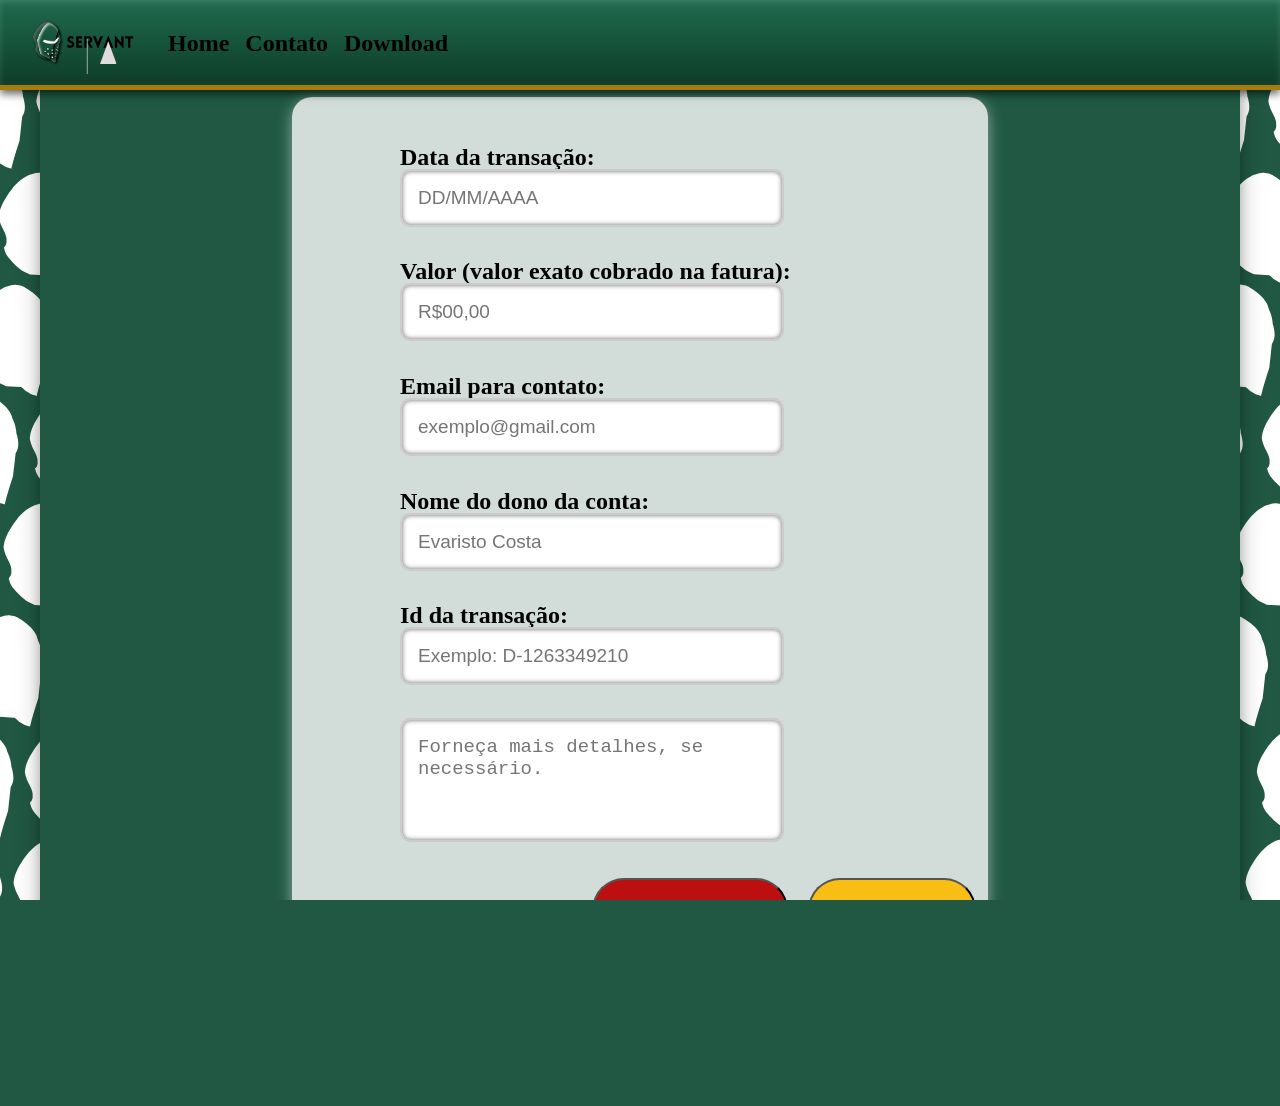
<file: reembolso.html>
<!DOCTYPE html>
<html lang="PT-BR">
<head>
    <meta charset="UTF-8">
    <meta name="viewport" content="width=device-width, initial-scale=1.0">
    <title>Reembolso - Servant</title>
    <link rel="stylesheet" href="./styles/style.css">
</head>
<body class="body-formulario">
    <header class="cabecalho">
        <div class="container">
            <input type="checkbox" id="menu" class="container__botao" aria-hidden="true">
            <label for="menu" class="cabecalho__menu" aria-label="Alternar menu" aria-expanded="false">
                <span class="cabecalho__menu__hamburguer"></span>
            </label>
            <nav class="lista-menu">
                <ul>
                    <li class="lista-menu__titulo">Servant</li>
                    <li class="lista-menu__item"><a href="index.html" class="lista-menu__link" aria-label="Página inicial">Home</a></li>  
                    <li class="lista-menu__item"><a href="contato.html" class="lista-menu__link" aria-label="Contato">Contato</a></li>
                    <li class="lista-menu__item"><a href="download.html" class="lista-menu__link" aria-label="Download">Download</a></li>
                    <li class="lista-menu__item"><a href="perfil.html" class="lista-menu__link" aria-label="Perfil">Login/Cadastro</a></li>          
                </ul>
            </nav>
            <img src="./assets/SERVANT.svg" alt="Logo da Servant" class="logo">
        </div>
       <div class="container-padrao">
        <ul class="opcoes">
            <li class="opcoes__item"><a href="index.html" class="opcoes__link">Home</a></li>
            <li class="opcoes__item"><a href="contato.html" class="opcoes__link">Contato</a></li>
            <li class="opcoes__item"><a href="download.html" class="opcoes__link">Download</a></li>
        </ul>
        <a href="perfil.html" class="usuario"><img src="./assets/usuario.svg"></a>
       </div>
    </header>
    <section class="formulario-section">
        <div class="formulario__base">
            <div class="datapag">
                <p>Data da transação:</p>
                <input type="text" id="dataInput" maxlength="10" placeholder="DD/MM/AAAA" oninput="formatarData(this)" />
            </div>
            <div class="valor">
                <p>Valor (valor exato cobrado na fatura):</p>
                <input type="text" id="valorInput" placeholder="R$00,00" oninput="validarEntrada(this)" />
            </div>
            <div class="emailrec">
                <p>Email para contato:</p>
                <input type="text" id="Emaildecontact" placeholder="exemplo@gmail.com" oninput="" />
            </div>
            <div class="nomedopag">
                <p>Nome do dono da conta:</p>
                <input type="text" id="nomedodonodaconta" placeholder="Evaristo Costa" oninput="" />
            </div>
            <div class="idtransc">
                <p>Id da transação:</p>
                <input type="text" id="Idtransicao" placeholder="Exemplo: D-1263349210" oninput="Idinicio(this)" />
            </div>
            <div class="maisinfo">
                <textarea id="descricaoInput" rows="4" placeholder="Forneça mais detalhes, se necessário." oninput="autoResize(this)"></textarea>
            </div>
            <div class="botoes">
                <button class="botaocancel">Cancelar</button>
                <button class="botaoenvia">Enviar</button>
            </div>
        </div>
    </section>
    <footer class="rodape">
        <ul>
            <li><a href="FAQ.html">FAQ</a></li>
            <li><a href="about.html">Sobre nós</a></li>
        </ul>
        <p class="copyright">© 2024 Servant - Todos os direitos reservados - Desenvolvido por Felyppe Marcelo e João Senna.</p>
    </footer>
    <script src="./assets/js/formul.js"></script>
</body>
</html>
</file>
<file: styles/style.css>
@import url("./reset.css");
@import url("./cabecalho.css");
@import url("./formulario.css");
@import url("./footer.css");
@import url("./index.css");  
@import url("./contato.css");
@import url("./download.css");
@import url("./faq.css");
@import url("./about.css");
@import url("./perfil.css");
@import url("./conta.css");
@import url("./alterar.css");
@import url('https://db.onlinewebfonts.com/c/f26c05134ae4bc2a215ab48b9f7a292d?family=Novela');


:root {
    --cor-verde-principal:          #205843;
    --cor-verde-secundario:         #114431;
    --cor-amarelo-primario:         #a47d0c;
    --cor-amarelo-secundario:       #f8be14;
    --cor-amarelo-terciario:        #f6ca4b;
    --cor-do-formulário:            #ffffffcc;
    --cor-da-borda:                 #ccc;
    --cor-do-botão-cancela:         #bd0f0f;
    --cor-do-botão-cancela-hover:   #850a0a;

    --fonte-titulo:               'Novela', serif;
    --fonte-paragrafo:            'Poppins', sans-serif;
    --fonte-color:                  #000000;
    --fonte-color-dois:             #fff;
    --fonte-color-tres:             #d1cbcb;
    --tamanho-fonte-titulo:          24px; 
    --tamanho-fonte-input:           19px; 
    --tamanho-fonte-botao:           24px; 
    --peso-fonte:                    bold;
}

*,
*::before,
*::after {
    box-sizing: border-box;
}

html, body {
    width: 100%;
    height: 100%;
    margin: 0;
    padding: 0;
    overflow-x: hidden;
}

body {
    background-color: var(--cor-verde-principal);
    min-height: 100vh;
    display: flex;
    flex-direction: column;
    justify-content: flex-start; 
}

.container, .main {
    max-width: 1200px; 
    margin: 0 auto;   
    padding: 20px;   
    width: 100%;    
}

section {
    width: 100%;          
    max-width: 1200px;   
    margin: 20px auto;   
    padding: 20px;    
}

/* Estiliza a barra de rolagem para Webkit-based browsers (Chrome, Safari, Edge) */
::-webkit-scrollbar {
    width: 6px; /* Largura pequena para a barra de rolagem */
    height: 6px; /* Altura da barra de rolagem horizontal */
}

::-webkit-scrollbar-track {
    background-color: #114431; /* Cor do fundo da trilha da barra */
    border-radius: 10px;
}

::-webkit-scrollbar-thumb {
    background-color: #a47d0c; /* Cor da parte que se move */
    border-radius: 10px;
}

::-webkit-scrollbar-thumb:hover {
    background-color: #16402f; /* Cor do thumb ao passar o mouse (um tom mais escuro) */
}

/* Remover as setas na parte de cima e embaixo */
::-webkit-scrollbar-button {
    display: none; /* Oculta as setas */
}

.form-label {
    font-family: var(--fonte-titulo); 
    color: var(--cor-texto); 
    margin-bottom: 0.5rem; 
    display: block; 
}
</file>
